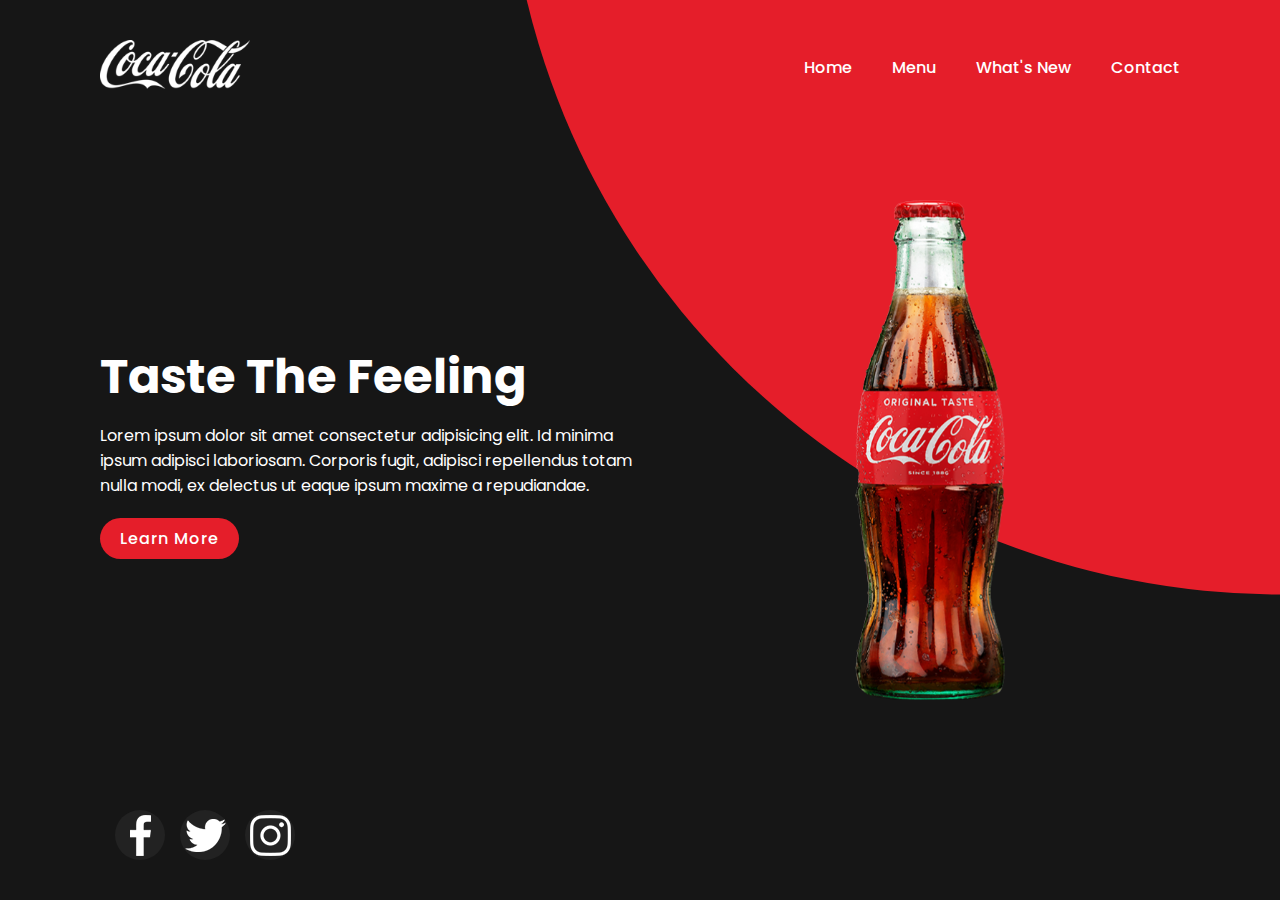
<file: Coca-Project/index.html>
<!DOCTYPE html>
<html lang="en">
  <head>
    <meta charset="UTF-8" />
    <meta http-equiv="X-UA-Compatible" content="IE=edge" />
    <meta name="viewport" content="width=device-width, initial-scale=1.0" />
    <title>CocaCola Landing Page</title>
    <link rel="stylesheet" href="style.css" />
    <link
      rel="stylesheet"
      href="https://unpkg.com/swiper@8/swiper-bundle.min.css"
    />
  </head>
  <body>
    <section>
      <div class="circle"></div>
      <header>
        <a href="#"><img src="images/logo.png" class="logo" /></a>
        <ul class="navigation">
          <li><a href="#">Home</a></li>
          <li><a href="#">Menu</a></li>
          <li><a href="#">What's New</a></li>
          <li><a href="#">Contact</a></li>
        </ul>
      </header>
      <div class="content">
        <div class="textBox">
          <h2>Taste The Feeling</h2>
          <p>
            Lorem ipsum dolor sit amet consectetur adipisicing elit. Id minima
            ipsum adipisci laboriosam. Corporis fugit, adipisci repellendus
            totam nulla modi, ex delectus ut eaque ipsum maxime a repudiandae.
          </p>
          <a href="#">Learn More</a>
        </div>
        <div class="imgBox">
          <div class="swiper mySwiper">
            <div class="swiper-wrapper">
              <div class="swiper-slide">
                <img src="images/cocacola1.png" />
              </div>
              <div class="swiper-slide">
                <img src="images/cocacola2.png" />
              </div>
              <div class="swiper-slide">
                <img src="images/cocacola3.png" />
              </div>
              <div class="swiper-slide">
                <img src="images/cocacola4.png" />
              </div>
              <div class="swiper-slide">
                <img src="images/cocacola5.png" />
              </div>
              <div class="swiper-slide">
                <img src="images/cocacola6.png" />
              </div>
            </div>
          </div>
        </div>
      </div>
      <ul class="sci">
        <li>
          <a href="#"><img src="images/facebook.png" /></a>
        </li>
        <li>
          <a href="#"><img src="images/twitter.png" /></a>
        </li>
        <li>
          <a href="#"><img src="images/instagram.png" /></a>
        </li>
      </ul>
    </section>
    <script src="https://unpkg.com/swiper@8/swiper-bundle.min.js"></script>
    <script>
      var swiper = new Swiper(".mySwiper", {
        effect: "coverflow",
        grabCursor: true,
        centeredSlides: true,
        slidesPerView: "auto",
        coverflowEffect: {
          rotate: 50,
          stretch: 0,
          depth: 100,
          modifier: 1,
          slideShadows: true,
        },
        pagination: {
          el: ".swiper-pagination",
        },
      });
    </script>
  </body>
</html>
</file>
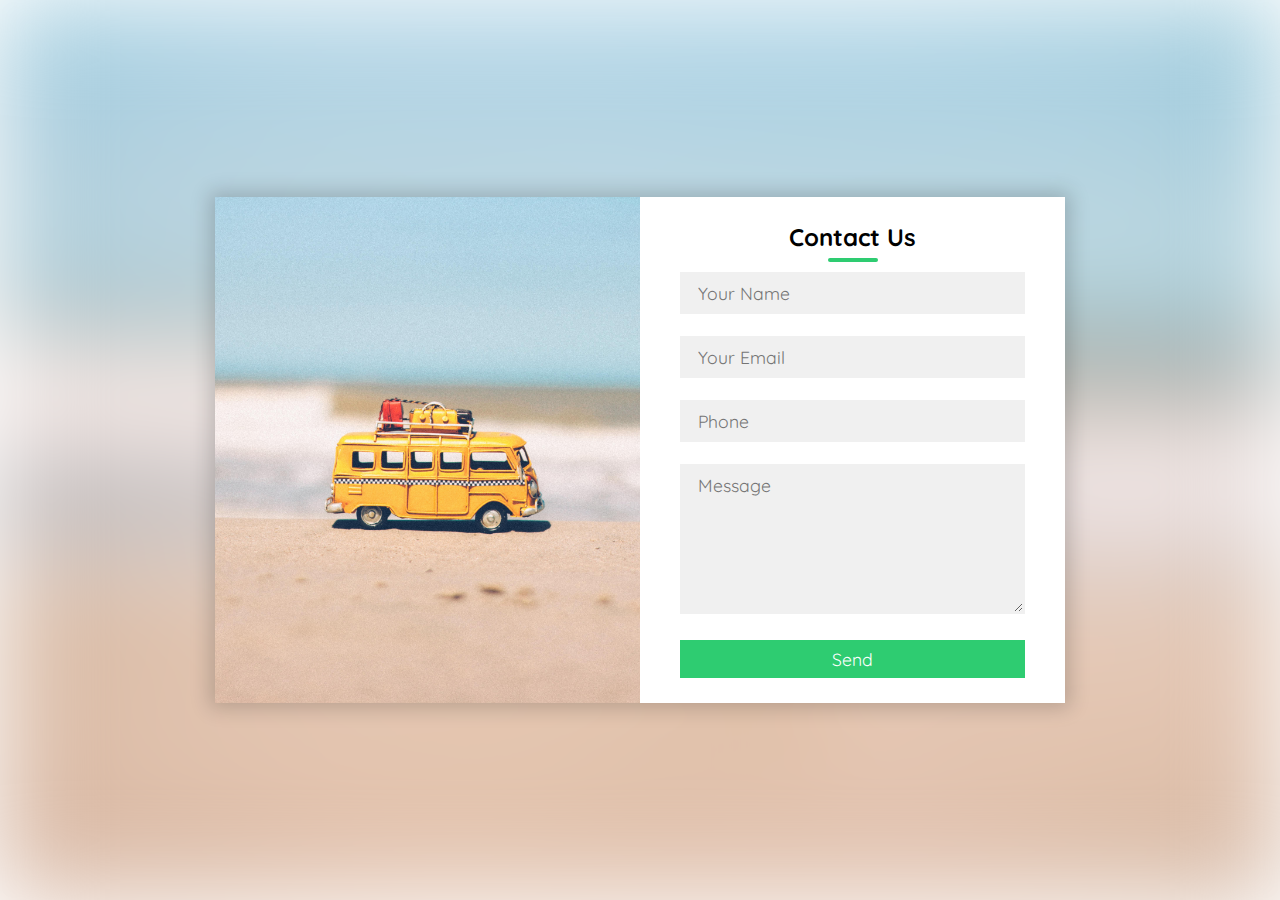
<file: Contact Form Project/index.html>
<!DOCTYPE html>
<html>
  <head>
    <title>Contact us</title>
    <link rel="stylesheet" type="text/css" href="style.css" />
    <link
      href="https://fonts.googleapis.com/css?family=Quicksand&display=swap"
      rel="stylesheet"
    />
    <meta
      name="viewport"
      content="width=device-width,initial-scale=1.0,minimum-scale=1.0,maximum-scale=1.0"
    />
  </head>
  <body>
    <div class="container">
      <div class="contact-box">
        <div class="left"></div>
        <div class="right">
          <h2>Contact Us</h2>
          <input type="text" class="field" placeholder="Your Name" />
          <input type="text" class="field" placeholder="Your Email" />
          <input type="text" class="field" placeholder="Phone" />
          <textarea placeholder="Message" class="field"></textarea>
          <button class="btn">Send</button>
        </div>
      </div>
    </div>
  </body>
</html>
</file>
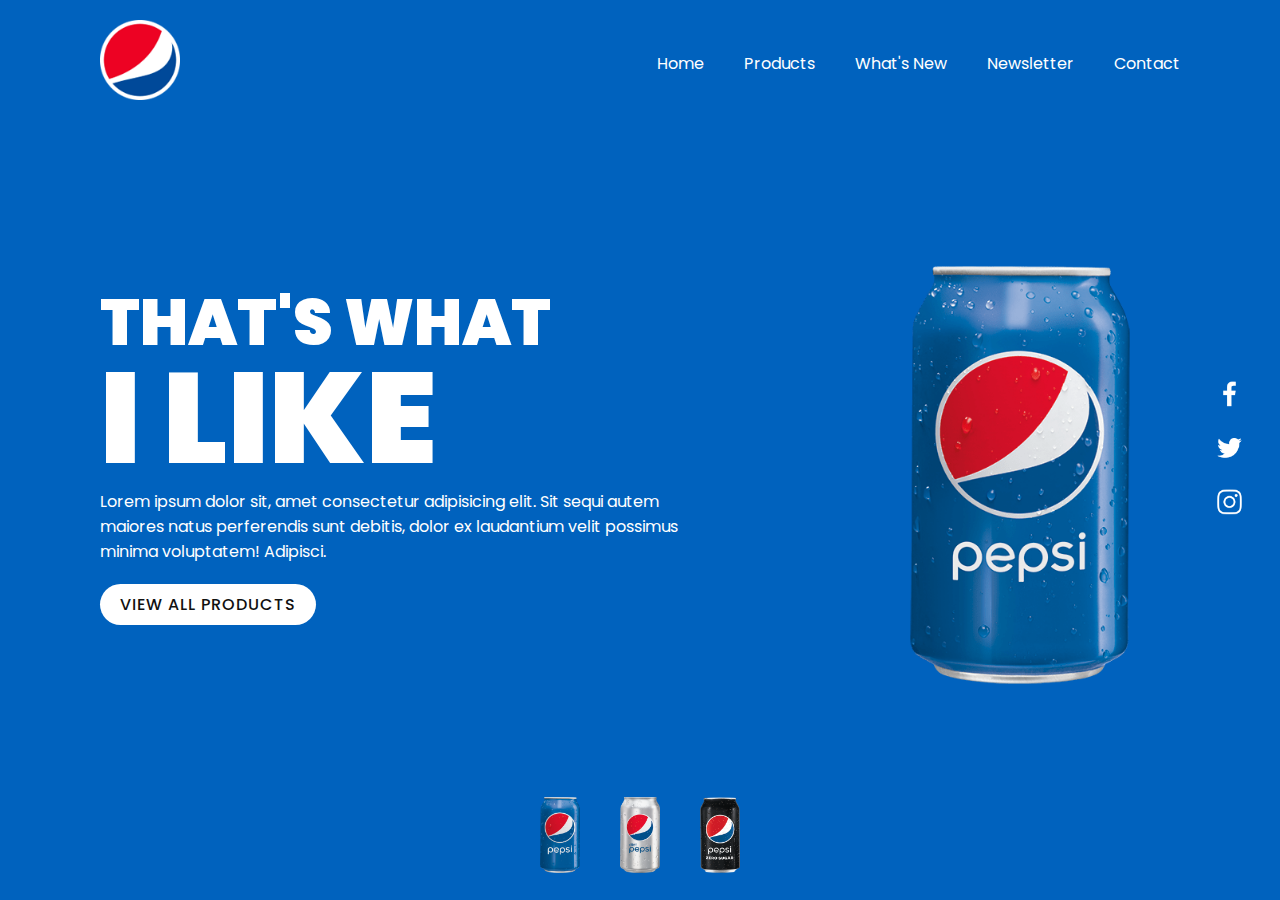
<file: Pepsi-Project/index.html>
<!DOCTYPE html>
<html lang="en">
  <head>
    <meta charset="UTF-8" />
    <meta http-equiv="X-UA-Compatible" content="IE=edge" />
    <meta name="viewport" content="width=device-width, initial-scale=1.0" />
    <title>Pepsi Landing Page</title>
    <link rel="stylesheet" href="style.css" />
  </head>
  <body>
    <section class="sec">
      <header>
        <a href="#"><img src="images/logo.png" class="logo" /></a>
        <ul>
          <li><a href="#">Home</a></li>
          <li><a href="#">Products</a></li>
          <li><a href="#">What's New</a></li>
          <li><a href="#">Newsletter</a></li>
          <li><a href="#">Contact</a></li>
        </ul>
      </header>
      <div class="content">
        <div class="textBox">
          <h2>That's What<br /><span>I like</span></h2>
          <p>
            Lorem ipsum dolor sit, amet consectetur adipisicing elit. Sit sequi
            autem maiores natus perferendis sunt debitis, dolor ex laudantium
            velit possimus minima voluptatem! Adipisci.
          </p>
          <a href="#">View All Products</a>
        </div>
        <div class="imgBox">
          <img src="images/pepsi001.png" class="pepsi" />
        </div>
      </div>
      <ul class="thumb">
        <li>
          <img
            src="images/pepsi001.png"
            onclick="imgSlider('./images/pepsi001.png'); changeBgColor('#0062be')"
          />
        </li>
        <li>
          <img
            src="images/pepsi002.png"
            onclick="imgSlider('./images/pepsi002.png'); changeBgColor('#e60c2c')"
          />
        </li>
        <li>
          <img
            src="images/pepsi003.png"
            onclick="imgSlider('./images/pepsi003.png'); changeBgColor('#1e1e1e')"
          />
        </li>
      </ul>
      <ul class="sci">
        <li>
          <a href="#"><img src="images/facebook.png" /></a>
        </li>
        <li>
          <a href="#"><img src="images/twitter.png" /></a>
        </li>
        <li>
          <a href="#"><img src="images/instagram.png" /></a>
        </li>
      </ul>
    </section>
    <script src="main.js"></script>
  </body>
</html>
</file>
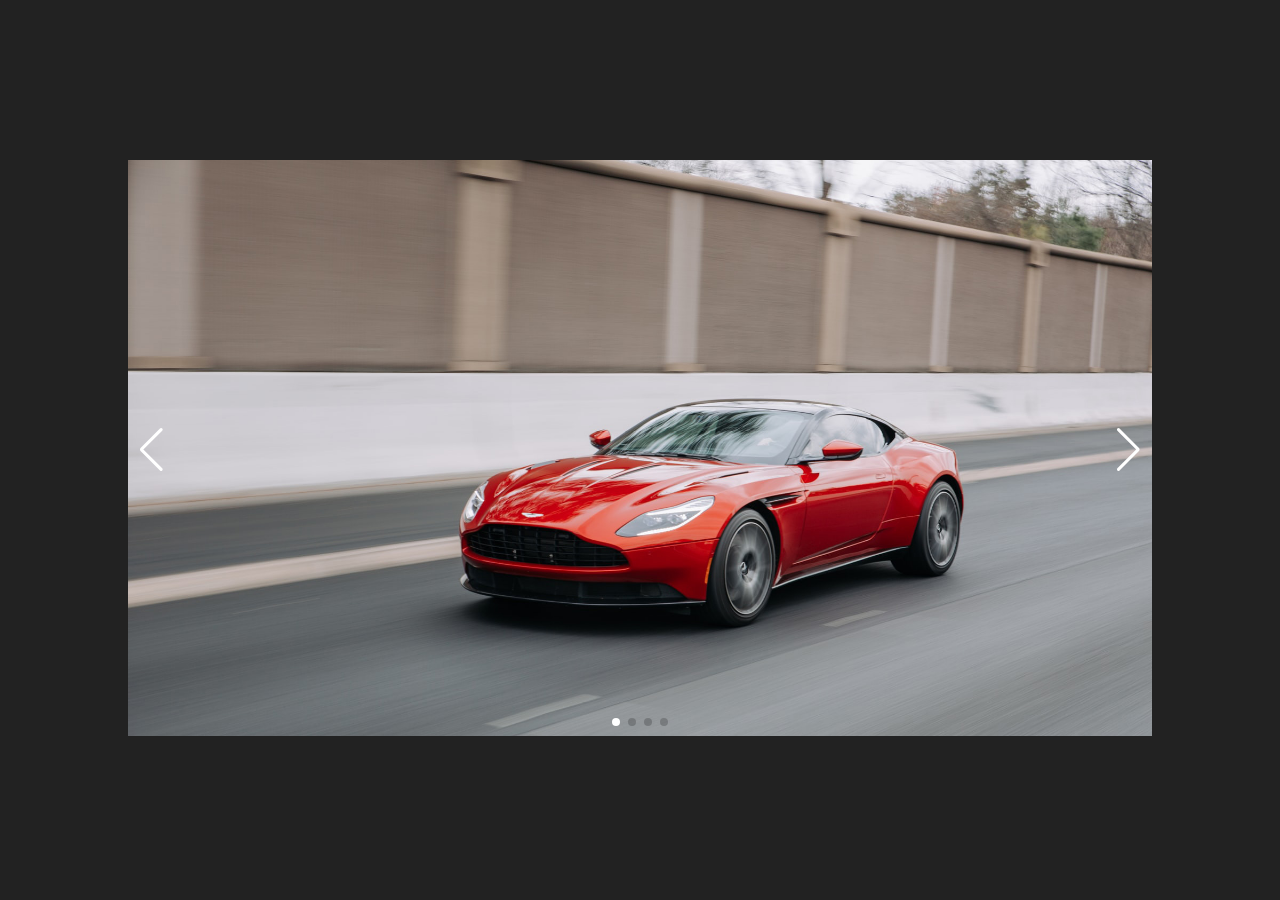
<file: Slider-project/index.html>
<!DOCTYPE html>
<html lang="en">
  <head>
    <meta charset="UTF-8" />
    <meta http-equiv="X-UA-Compatible" content="IE=edge" />
    <meta name="viewport" content="width=device-width, initial-scale=1.0" />
    <title>Image Slider</title>
    <link rel="stylesheet" href="style.css" />
    <link
      rel="stylesheet"
      href="https://unpkg.com/swiper@8/swiper-bundle.min.css"
    />
  </head>
  <body>
    <div class="container">
      <!-- Slider main container -->
      <div class="swiper">
        <!-- Additional required wrapper -->
        <div class="swiper-wrapper">
          <!-- Slides -->
          <div class="swiper-slide"><img src="images/aston-martin.jpg" /></div>
          <div class="swiper-slide">
            <img src="images/audi-rs-e-tron-gt.jpg" />
          </div>
          <div class="swiper-slide"><img src="images/maserati-mc20.jpg" /></div>
          <div class="swiper-slide"><img src="images/nio-et5.jpg" /></div>
        </div>
        <!-- If we need pagination -->
        <div class="swiper-pagination"></div>

        <!-- If we need navigation buttons -->
        <div class="swiper-button-prev"></div>
        <div class="swiper-button-next"></div>
      </div>
    </div>

    <script src="https://unpkg.com/swiper@8/swiper-bundle.min.js"></script>
    <script src="main.js"></script>
  </body>
</html>
</file>
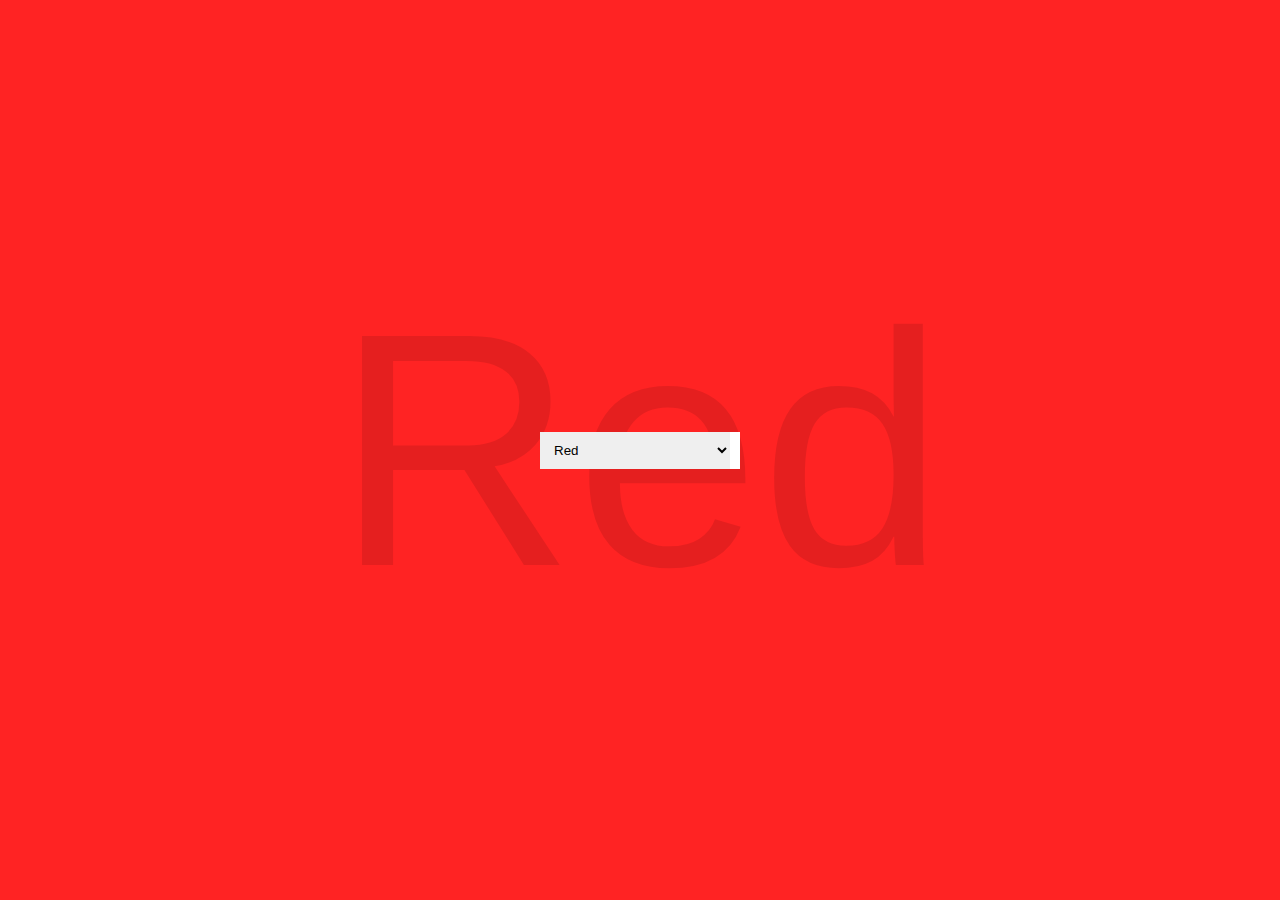
<file: Small-Project/index.html>
<!DOCTYPE html>
<html lang="en">
  <head>
    <meta charset="UTF-8" />
    <meta http-equiv="X-UA-Compatible" content="IE=edge" />
    <meta name="viewport" content="width=device-width, initial-scale=1.0" />
    <title>Background Color Changing</title>
    <link rel="stylesheet" href="style.css" />
  </head>
  <body>
    <section>
      <div class="bg">Red</div>
      <select name="" class="selectColor" onchange="changeColor(this)">
        <option value="#ff2323">Red</option>
        <option value="#66ff00">Green</option>
        <option value="#9b1fe8">Purple</option>
        <option value="#ffff12">Yellow</option>
        <option value="#ff96b4">Pink</option>
      </select>
    </section>

    <script src="main.js"></script>
  </body>
</html>
</file>
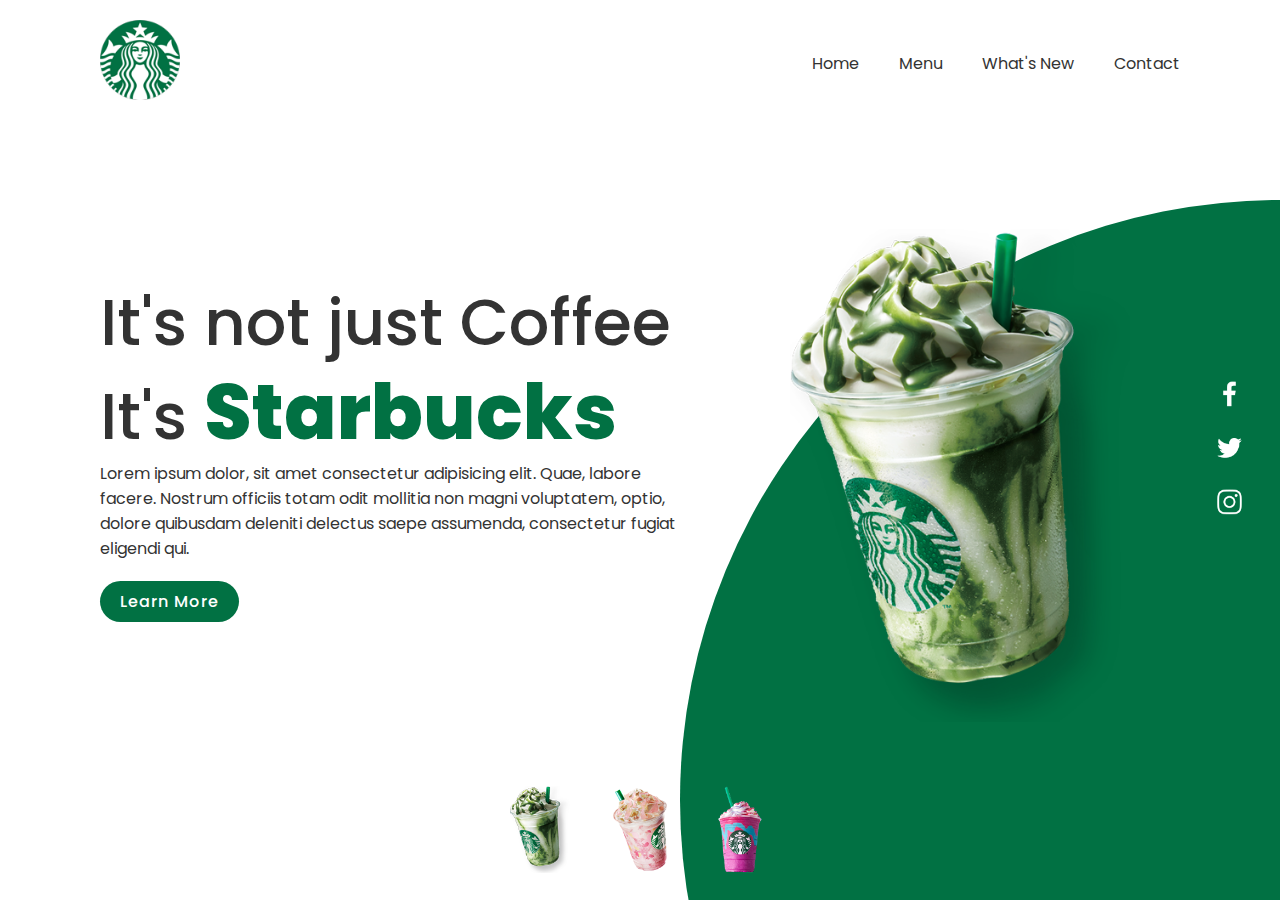
<file: Starbucks-page/index.html>
<!DOCTYPE html>
<html lang="en">
  <head>
    <meta charset="UTF-8" />
    <meta http-equiv="X-UA-Compatible" content="IE=edge" />
    <meta name="viewport" content="width=device-width, initial-scale=1.0" />
    <title>Starbucks</title>
    <link rel="stylesheet" href="style.css" />
  </head>
  <body>
    <section>
      <div class="circle"></div>
      <header>
        <a href="#"> <img src="images/logo.png" alt="LOGO" class="logo" /> </a>
        <ul>
          <li><a href="#">Home</a></li>
          <li><a href="#">Menu</a></li>
          <li><a href="#">What's New</a></li>
          <li><a href="#">Contact</a></li>
        </ul>
      </header>
      <div class="content">
        <div class="textBox">
          <h2>
            It's not just Coffee <br />
            It's <span>Starbucks</span>
          </h2>
          <p>
            Lorem ipsum dolor, sit amet consectetur adipisicing elit. Quae,
            labore facere. Nostrum officiis totam odit mollitia non magni
            voluptatem, optio, dolore quibusdam deleniti delectus saepe
            assumenda, consectetur fugiat eligendi qui.
          </p>
          <a href="#">Learn More</a>
        </div>
        <div class="imgBox">
          <img src="images/img1.png" class="starbucks" />
        </div>
      </div>
      <ul class="thumb">
        <li>
          <img
            src="images/thumb1.png"
            onclick="imgSlider('./images/img1.png');changeCircleColor('#017143')"
          />
        </li>
        <li>
          <img
            src="images/thumb2.png"
            onclick="imgSlider('./images/img2.png');changeCircleColor('#eb7459')"
          />
        </li>
        <li>
          <img
            src="images/thumb3.png"
            onclick="imgSlider('./images/img3.png');changeCircleColor('#d752b1')"
          />
        </li>
      </ul>
      <ul class="sci">
        <li>
          <a href="#"><img src="images/facebook.png" /></a>
        </li>
        <li>
          <a href="#"><img src="images/twitter.png" /></a>
        </li>
        <li>
          <a href="#"><img src="images/instagram.png" /></a>
        </li>
      </ul>
    </section>

    <script src="main.js"></script>
  </body>
</html>
</file>
<file: Coca-Project/style.css>
@import url("https://fonts.googleapis.com/css2?family=Lato:wght@300&family=Poppins:ital,wght@0,100;0,200;0,300;0,400;0,500;0,600;0,700;0,800;0,900;1,100;1,200;1,300;1,400;1,500;1,600;1,700;1,800;1,900&family=Press+Start+2P&display=swap");

* {
  margin: 0;
  padding: 0;
  box-sizing: border-box;
  font-family: "Poppins", sans-serif;
}

section {
  position: relative;
  width: 100%;
  min-height: 100vh;
  padding: 100px;
  display: flex;
  justify-content: space-between;
  align-items: center;
  background: #161616;
}

section .circle {
  position: absolute;
  top: 0;
  left: 0;
  width: 100%;
  height: 100%;
  background: #e51e2a;
  clip-path: circle(70% at right -20%);
}

header {
  position: absolute;
  top: 0;
  left: 0;
  width: 100%;
  padding: 40px 100px;
  display: flex;
  justify-content: space-between;
  align-items: center;
}

header .logo {
  position: relative;
  max-width: 150px;
}

header .navigation {
  position: relative;
  display: flex;
}

header .navigation li {
  list-style: none;
}

header .navigation li a {
  display: inline-block;
  color: #fff;
  font-weight: 500;
  text-decoration: none;
  margin-left: 40px;
}

.content {
  position: relative;
  width: 100%;
  display: flex;
  justify-content: space-between;
  align-items: center;
}

.content .textBox {
  position: relative;
  max-width: 600px;
  margin-right: 20px;
}

.content .textBox h2 {
  color: #fff;
  font-size: 3em;
  margin-bottom: 10px;
  line-height: 1.5em;
  font-weight: 700;
}

.content .textBox p {
  color: #fff;
}

.content .textBox a {
  display: inline-block;
  margin-top: 20px;
  padding: 8px 20px;
  background: #e51e2a;
  border-radius: 40px;
  color: #fff;
  font-weight: 500;
  letter-spacing: 1px;
  text-decoration: none;
}

.sci {
  position: absolute;
  bottom: 40px;
  left: 100px;
  display: flex;
  justify-content: space-between;
  align-items: center;
}

.sci li {
  list-style: none;
}

.sci li a {
  display: inline-block;
  margin-left: 15px;
  background: #222;
  width: 50px;
  height: 50px;
  display: flex;
  justify-content: center;
  align-items: center;
  border-radius: 50px;
  transition: 0.2s ease-in-out;
}

.sci li a:hover {
  background: #e51e2a;
  transform: translateY(-10px);
}

.sci li a img {
  filter: invert(1);
}

/* **************** Slider ***************** */
.swiper {
  width: 100%;
  padding-top: 50px;
  padding-bottom: 50px;
}

.swiper-slide {
  background-position: center;
  background-size: cover;
  width: 180px;
  height: 500px;
  display: flex;
  justify-content: center;
  align-items: center;
}

/* .swiper-slide img {
  display: inline-block;
  width: 100%;
} */

.content .imgBox {
  width: 500px;
  display: flex;
  justify-content: flex-end;
}

.content .imgBox img {
  max-width: 150px;
}

.swiper-wrapper img {
  /* position: absolute;
  top: 0; */
  max-height: 100%;
}
</file>
<file: Contact Form Project/style.css>
* {
  padding: 0;
  margin: 0;
  box-sizing: border-box;
  font-family: "Quicksand", sans-serif;
}

body {
  height: 100vh;
  width: 100%;
}

.container {
  position: relative;
  width: 100%;
  height: 100%;
  display: flex;
  justify-content: center;
  align-items: center;
  padding: 20px 100px;
}

.container:after {
  content: "";
  position: absolute;
  width: 100%;
  height: 100%;
  left: 0;
  top: 0;
  background: url("Images/bg.jpg") no-repeat center;
  background-size: cover;
  filter: blur(50px);
  z-index: -1;
}
.contact-box {
  max-width: 850px;
  display: grid;
  grid-template-columns: repeat(2, 1fr);
  justify-content: center;
  align-items: center;
  text-align: center;
  background-color: #fff;
  box-shadow: 0px 0px 19px 5px rgba(0, 0, 0, 0.19);
}

.left {
  background: url("Images/bg.jpg") no-repeat center;
  background-size: cover;
  height: 100%;
}

.right {
  padding: 25px 40px;
}

h2 {
  position: relative;
  padding: 0 0 10px;
  margin-bottom: 10px;
}

h2:after {
  content: "";
  position: absolute;
  left: 50%;
  bottom: 0;
  transform: translateX(-50%);
  height: 4px;
  width: 50px;
  border-radius: 2px;
  background-color: #2ecc71;
}

.field {
  width: 100%;
  border: 2px solid rgba(0, 0, 0, 0);
  outline: none;
  background-color: rgba(230, 230, 230, 0.6);
  padding: 0.5rem 1rem;
  font-size: 1.1rem;
  margin-bottom: 22px;
  transition: 0.3s;
}

.field:hover {
  background-color: rgba(0, 0, 0, 0.1);
}

textarea {
  min-height: 150px;
}

.btn {
  width: 100%;
  padding: 0.5rem 1rem;
  background-color: #2ecc71;
  color: #fff;
  font-size: 1.1rem;
  border: none;
  outline: none;
  cursor: pointer;
  transition: 0.3s;
}

.btn:hover {
  background-color: #27ae60;
}

.field:focus {
  border: 2px solid rgba(30, 85, 250, 0.47);
  background-color: #fff;
}

@media screen and (max-width: 880px) {
  .contact-box {
    grid-template-columns: 1fr;
  }
  .left {
    height: 200px;
  }
}
</file>
<file: Pepsi-Project/style.css>
@import url("https://fonts.googleapis.com/css2?family=Lato:wght@300&family=Poppins:ital,wght@0,100;0,200;0,300;0,400;0,500;0,600;0,700;0,800;0,900;1,100;1,200;1,300;1,400;1,500;1,600;1,700;1,800;1,900&family=Press+Start+2P&display=swap");
* {
  margin: 0;
  padding: 0;
  box-sizing: border-box;
  font-family: "Poppins", sans-serif;
}

section {
  position: relative;
  width: 100%;
  height: 100vh;
  display: flex;
  justify-content: space-between;
  align-items: center;
  padding: 100px;
  background: #0062be;
  transition: 0.5s;
}

header {
  position: absolute;
  top: 0;
  left: 0;
  width: 100%;
  padding: 20px 100px;
  display: flex;
  justify-content: space-between;
  align-items: center;
}

header .logo {
  position: relative;
  max-height: 80px;
}

header ul {
  position: relative;
  display: flex;
}

header ul li {
  list-style: none;
}

header ul li a {
  display: inline-block;
  color: #fff;
  font-weight: 400;
  text-decoration: none;
  margin-left: 40px;
}

.content {
  position: relative;
  width: 100%;
  display: flex;
  justify-content: space-between;
  align-items: center;
}

.content .textBox {
  position: relative;
  max-width: 600px;
}

.content .textBox h2 {
  color: #fff;
  font-size: 4em;
  line-height: 1.5em;
  font-weight: 900;
  text-transform: uppercase;
}

.content .textBox h2 span {
  font-size: 2em;
}

.content .textBox p {
  color: #fff;
}

.content .textBox a {
  display: inline-block;
  margin-top: 20px;
  padding: 8px 20px;
  background: #fff;
  text-decoration: none;
  border-radius: 40px;
  font-weight: 500;
  letter-spacing: 1px;
  text-transform: uppercase;
  color: #111;
}

.content .imgBox {
  max-width: 600px;
  display: flex;
  padding-right: 50px;
  margin-top: 50px;
  justify-content: flex-end;
}

.content .imgBox img {
  max-width: 220px;
}

.thumb {
  position: absolute;
  left: 50%;
  bottom: 20px;
  transform: translateX(-50%);
  display: flex;
}

.thumb li {
  list-style: none;
  display: inline-block;
  margin: 0 20px;
  cursor: pointer;
  transition: 0.5s;
}

.thumb li:hover {
  transform: translateY(-15px);
}

.thumb li img {
  max-width: 40px;
}

.sci {
  position: absolute;
  top: 50%;
  right: 30px;
  transform: translateY(-50%);
  display: flex;
  justify-content: center;
  align-items: center;
  flex-direction: column;
}

.sci li {
  list-style: none;
}

.sci li a {
  display: inline-block;
  filter: invert(1);
  margin: 5px 0;
  transform: scale(0.6);
}
</file>
<file: Slider-project/style.css>
* {
  margin: 0;
  padding: 0;
  box-sizing: border-box;
}

.container {
  width: 100%;
  height: 100vh;
  background: #222;
  display: flex;
  justify-content: center;
  align-items: center;
}

.swiper {
  width: 80%;
  height: fit-content;
}

.swiper-slide img {
  width: 100%;
}

.swiper .swiper-button-prev,
.swiper .swiper-button-next {
  color: #fff;
}

.swiper .swiper-pagination-bullet-active {
  background: #fff;
}
</file>
<file: Small-Project/style.css>
* {
  padding: 0;
  margin: 0;
  box-sizing: border-box;
  font-family: sans-serif;
}

section {
  position: relative;
  width: 100%;
  height: 100vh;
  display: flex;
  align-items: center;
  justify-content: center;
}

.bg {
  position: absolute;
  top: 0;
  left: 0;
  width: 100%;
  height: 100%;
  background: #ff2323;
  transition: 0.5s;
  display: flex;
  align-items: center;
  justify-content: center;
  font-size: 26vw;
  white-space: nowrap;
  user-select: none;
  color: rgba(0, 0, 0, 0.1);
}

.selectColor {
  position: relative;
  padding: 10px;
  border: none;
  border-right: 10px solid #fff;
  width: 200px;
  box-sizing: 0 15px 25px rgba(0, 0, 0, 0.1);
}
</file>
<file: Starbucks-page/style.css>
@import url("https://fonts.googleapis.com/css2?family=Lato:wght@300&family=Poppins:ital,wght@0,100;0,200;0,300;0,400;0,500;0,600;0,700;0,800;0,900;1,100;1,200;1,300;1,400;1,500;1,600;1,700;1,800;1,900&family=Press+Start+2P&display=swap");
* {
  margin: 0;
  padding: 0;
  box-sizing: border-box;
  font-family: "Poppins", sans-serif;
}

section {
  position: relative;
  width: 100%;
  min-height: 100vh;
  padding: 100px;
  display: flex;
  justify-content: space-between;
  align-items: center;
  background: #fff;
}

header {
  position: absolute;
  top: 0;
  left: 0;
  width: 100%;
  padding: 20px 100px;
  display: flex;
  justify-content: space-between;
  align-items: center;
}

header .logo {
  position: relative;
  max-width: 80px;
}

header ul {
  position: relative;
  display: flex;
}

header ul li {
  list-style: none;
}

header ul li a {
  display: inline-block;
  color: #333;
  font-weight: 400;
  margin-left: 40px;
  text-decoration: none;
}

.content {
  position: relative;
  width: 100%;
  display: flex;
  justify-content: space-between;
  align-items: center;
}

.content .textBox {
  position: relative;
  max-width: 600px;
}

.content .textBox h2 {
  color: #333;
  font-size: 4em;
  line-height: 1.4em;
  font-weight: 500;
}

.content .textBox h2 span {
  color: #017143;
  font-size: 1.2em;
  font-weight: 800;
}

.content .textBox p {
  color: #333;
}

.content .textBox a {
  display: inline-block;
  margin-top: 20px;
  padding: 8px 20px;
  background: #017143;
  color: #fff;
  border-radius: 40px;
  font-weight: 500;
  letter-spacing: 1px;
  text-decoration: none;
}

.content .imgBox {
  width: 600px;
  display: flex;
  justify-content: flex-end;
  padding-right: 50px;
  margin-top: 50px;
}

.content .imgBox img {
  max-width: 340px;
}

.thumb {
  position: absolute;
  left: 50%;
  bottom: 20px;
  transform: translateX(-50%);
  display: flex;
}

.thumb li {
  list-style: none;
  display: inline-block;
  margin: 0 20px;
  cursor: pointer;
  transition: 0.5s;
}

.thumb li:hover {
  transform: translateY(-15px);
}

.thumb li img {
  max-width: 60px;
}

.sci {
  position: absolute;
  top: 50%;
  right: 30px;
  transform: translateY(-50%);
  display: flex;
  justify-content: center;
  align-items: center;
  flex-direction: column;
}

.sci li {
  list-style: none;
}

.sci li a {
  display: inline-block;
  margin: 5px 0;
  transform: scale(0.6);
  filter: invert(1);
}

.circle {
  position: absolute;
  top: 0;
  left: 0;
  width: 100%;
  height: 100%;
  background: #017143;
  clip-path: circle(600px at right 800px);
}
</file>
